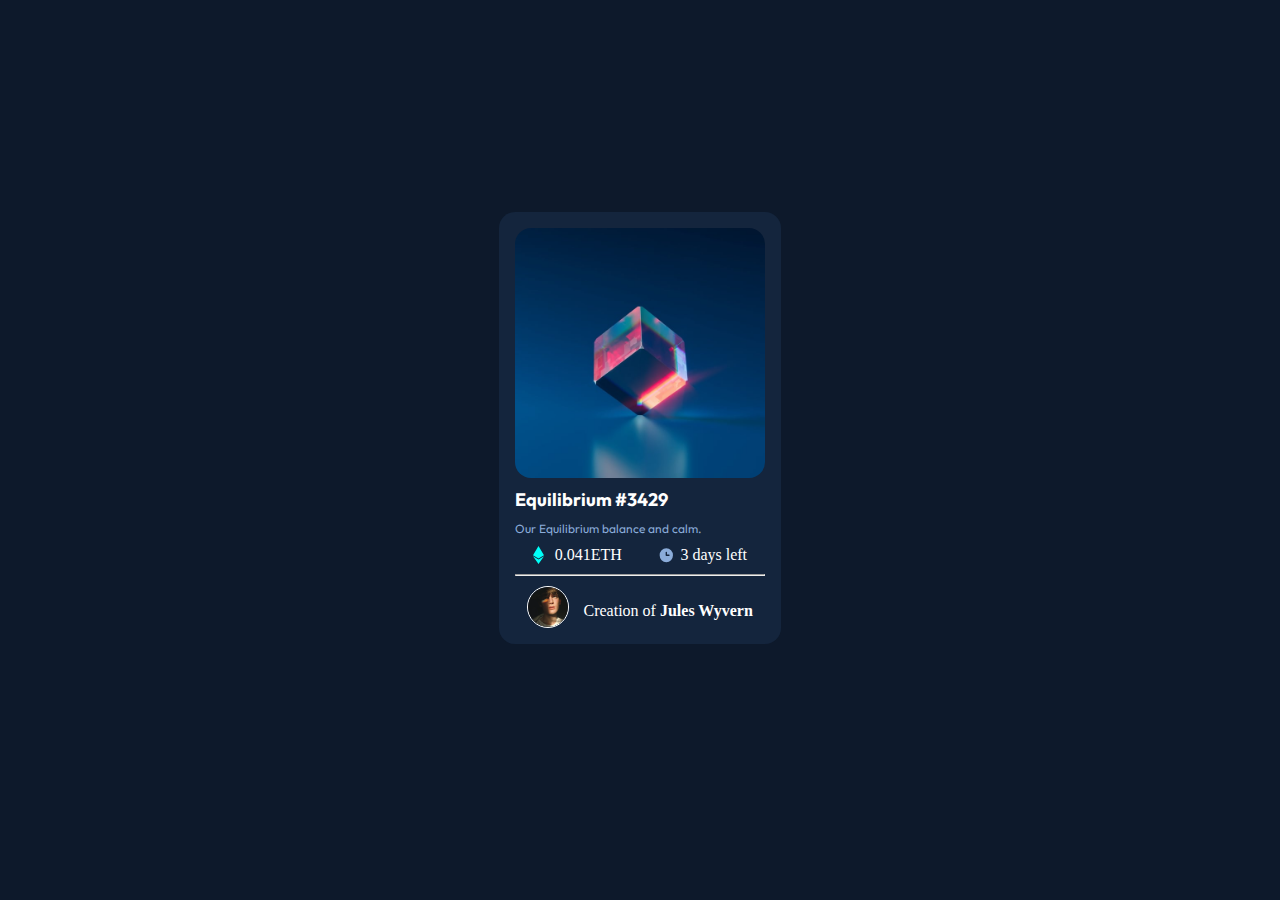
<file: nft-preview-card-component-main/index.html>
<!DOCTYPE html>
<html lang="en">
<head>
  <meta charset="UTF-8">
  <meta name="viewport" content="width=device-width, initial-scale=1.0"> <!-- displays site properly based on user's device -->

  <link rel="icon" type="image/png" sizes="32x32" href="./images/favicon-32x32.png">
  <link rel="stylesheet" href="style.css">
  
  <title>Frontend Mentor | NFT preview card component</title>

  <!-- Feel free to remove these styles or customise in your own stylesheet 👍 -->
  <style>
    .attribution { font-size: 11px; text-align: center; }
    .attribution a { color: hsl(228, 45%, 44%); }
  </style>
</head>
<body>

  <div class="card">
    <img src="images/image-equilibrium.jpg" alt="" class="card--imagen">

    <h1 class="card--titulo">Equilibrium #3429</h1>
    <p class="card--parrafo">Our Equilibrium  balance and calm.</p>

    <div class="card--contenedorinfo">
      <img src="images/icon-ethereum.svg" alt="" class="card--contenedorinfo__iconoeth">
      <p class="card--contenedorinfo_eth">0.041ETH </p>
      <img src="images/icon-clock.svg" alt="" class="card--contenedorinfo__icono3days">
      <p class="card--contenedorinfo__days" > 3 days left </p>   
    </div>

<hr>
 <div class="card--contenedorcreador">
  <img src="images/image-avatar.png" alt="" class="card--contenedorcreador__avatar">
  <p class="card--contenedorcreador__titulo"> Creation of<b> Jules Wyvern</b></p>

</div>
  </div>
   

</body>
</html>
</file>
<file: nft-preview-card-component-main/style.css>
@import url('https://fonts.googleapis.com/css2?family=Outfit:wght@300;400;600&display=swap');
*{
    margin: 0;
    padding: 0;

}
body{
    display: flex;
    justify-content: center;
    align-items: center;
    height: 95vh;
    background-color: hsl(217, 54%, 11%);;
}

.card {
   background-color: hsl(216, 50%, 16%);
   display: flex;
   flex-direction: column;
   width: 250px;
   height: 400px ;
   border-radius: 1em;
   justify-content: space-between;
   padding: 1em;
}

.card--imagen{
    width: 100%;
    border-radius: 1em;
    color: hsl(215, 32%, 27%);
}

.card--titulo {
    font-size: 18px;
    font-family: 'Outfit', sans-serif;
    color: hsl(0, 0%, 100%);
}


.card--parrafo{
    font-size: 12px;
    font-family: 'Outfit', sans-serif;
    color: hsl(215, 51%, 70%);
}

.card--contenedorinfo
{  
    display: flex;
    flex-direction: row;
    justify-content: space-around;
    align-content: space-around;
    color: white;
}

.card--contenedorinfo__eth{
    text-align: left;
    display: flex;
    color: white;

}

.card--contenedorinfo__days{
    text-align: left;
    display: flex;
    color: white;
}

.card--contenedorcreador{
    text-align: left;
    color: white;
    display: flex;
    flex-direction: row;
    justify-content: space-around;
}

.card--contenedorcreador__avatar{
    width: 40px;
    border-radius: 4em;
    border: 1px solid white;
    margin-right: -10px;
}

.card--contenedorcreador__titulo{
    color: white;
    margin-top: 1em;
}

.card--contenedorinfo__iconoeth {
    margin-right:-25px;
}

.card--contenedorinfo__icono3days{
    margin-right:-30px;
}
</file>
